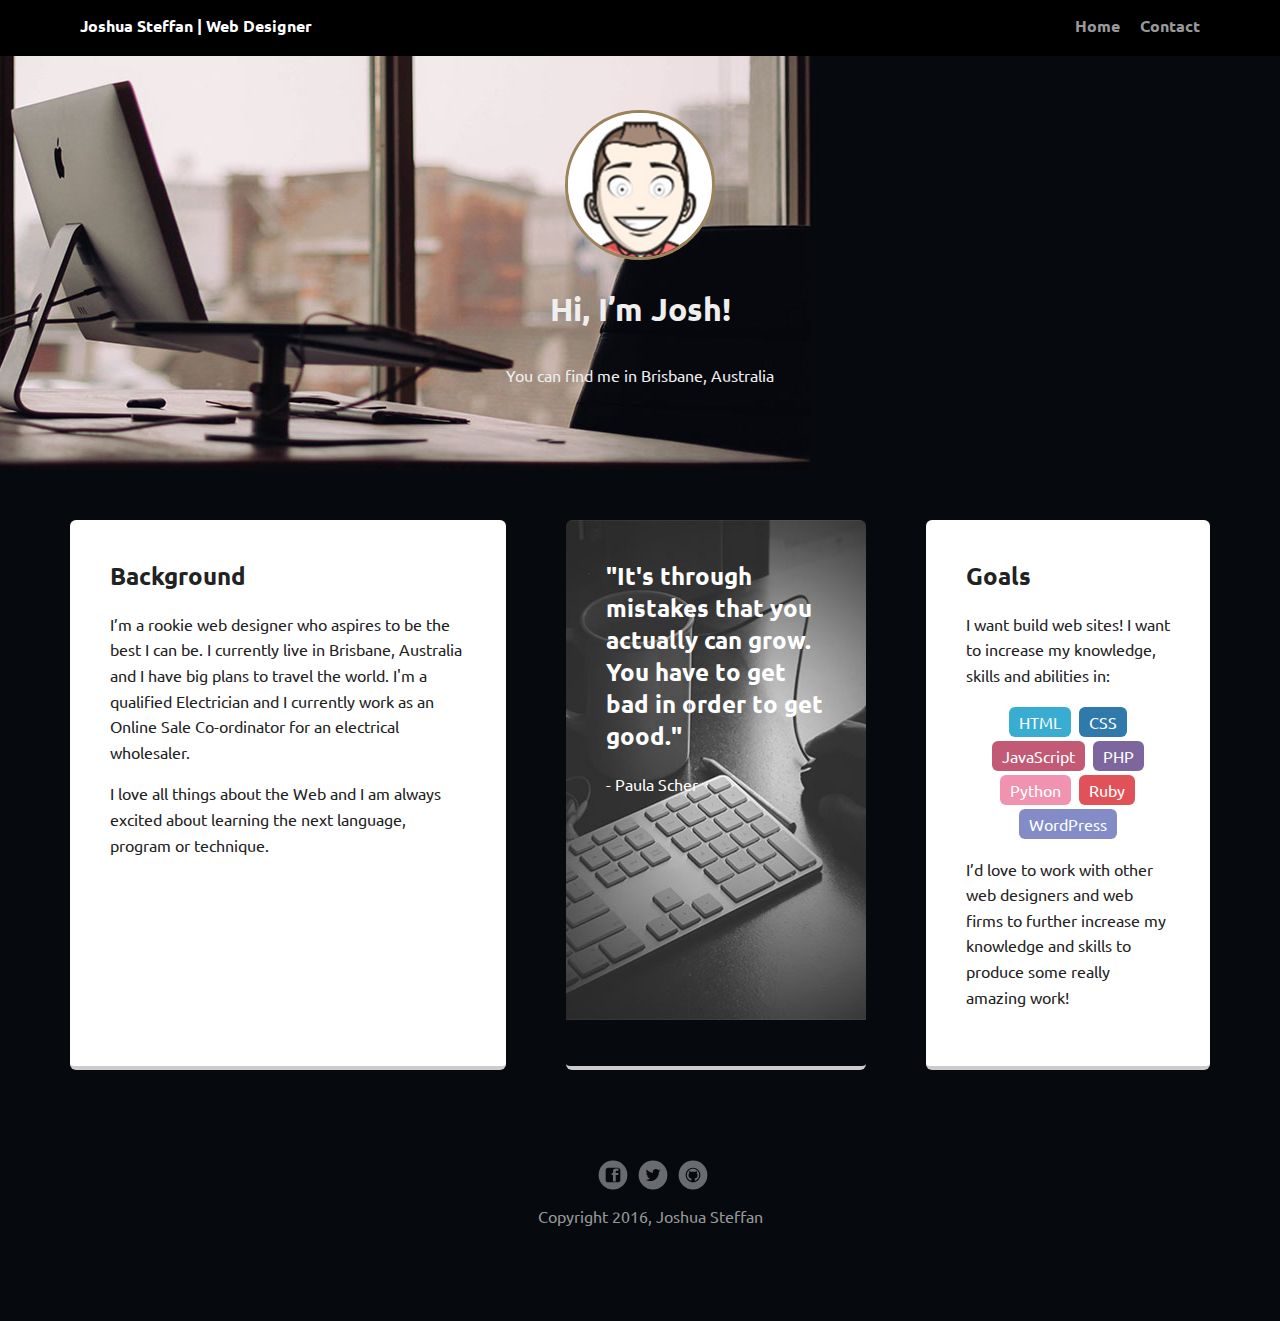
<file: index.html>
<!doctype html>
<html lang="en">
<head>
  <meta charset="utf-8">
  <title>Joshua Steffan's Profile</title>
  <meta name="viewport" content="width=device-width, initial-scale=1.0">
  <link rel="stylesheet" href="styles.css">
  <link href='https://fonts.googleapis.com/css?family=Ubuntu:400,300,500,700' rel='stylesheet' type='text/css'>
</head>
  <body>

    <div class="main-nav">
        <ul class="nav">
          <li class="name">Joshua Steffan | Web Designer</li>
          <li><a href="index.html">Home</a></li>
          <li><a href="contact.html">Contact</a></li>
        </ul>
    </div>

    <header>
      <img src="images/profile-pic.jpg" alt="Drawing of Joshua Steffan" class="profile-image">
      <h1 class="tag name">Hi, I’m Josh!</h1>
      <p class="tag location">You can find me in Brisbane, Australia</p>
    </header>

    <main class="flex">
      <div class="card">
        <h2>Background</h2>
        <p>I’m a rookie web designer who aspires to be the best I can be.  I currently live in Brisbane, Australia and I have big plans to travel the world. I'm a qualified Electrician and I currently work as an Online Sale Co-ordinator for an electrical wholesaler.</p>
        <p>I love all things about the Web and I am always excited about learning the next language, program or technique.</p>
      </div>

      <div class="card graphic">
        <h2>"It's through mistakes that you actually can grow. You have to get bad in order to get good."</h2>
        <p>- Paula Scher</p>
      </div>

      <div class="card">
        <h2>Goals</h2>
        <p>I want build web sites! I want to increase my knowledge, skills and abilities in:</p>
        <ul class="skills">
          <li class="html">HTML</li>
          <li class="css">CSS</li>
          <li class="javascript">JavaScript</li>
          <li class="php">PHP</li>
          <li class="python">Python</li>
          <li class="ruby">Ruby</li>
          <li class="wordpress">WordPress</li>
        </ul>
        <p>I’d love to work with other web designers and web firms to further increase my knowledge and skills to produce some really amazing work!</p>
      </div>

    </main>
    <footer>
      <ul>
        <li><a href="http://facebook.com/joshua.steffan1" class="social facebook">facebook</a></li>
        <li><a href="http://twitter.com/josh_steffan" class="social twitter">Twitter</a></li>
        <li><a href="https://github.com/JoshuaSteffan" class="social github">Github</a></li>
      </ul>
      <p class="copyright">Copyright 2016, Joshua Steffan</p>
    </footer>
  </body>
  </html>
</file>
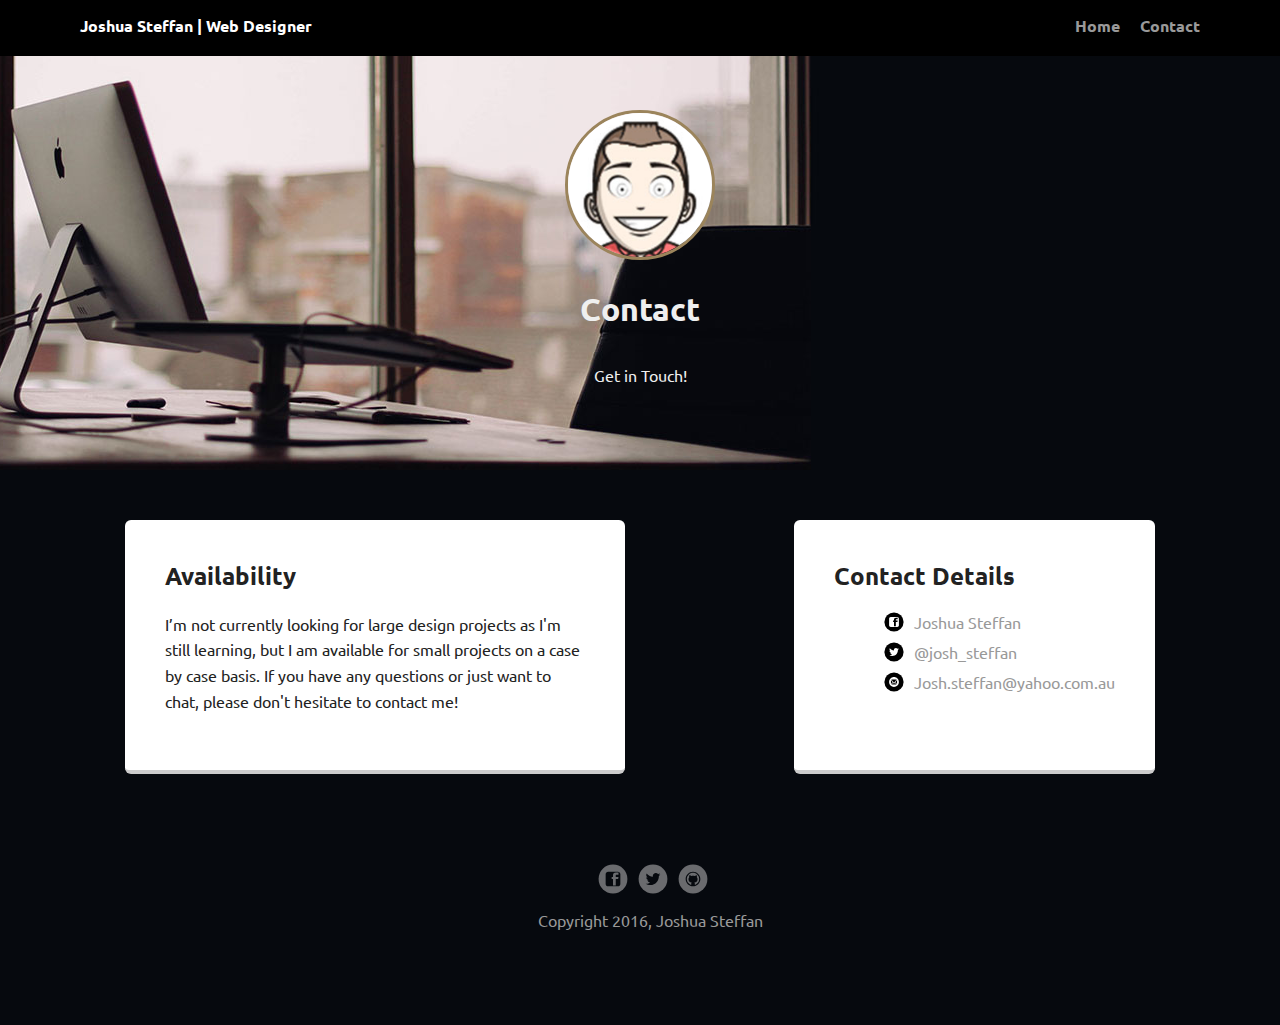
<file: contact.html>
<!doctype html>
<html lang="en">
<head>
  <meta charset="utf-8">
  <title>Joshua Steffan's Profile</title>
  <meta name="viewport" content="width=device-width, initial-scale=1.0">
  <link rel="stylesheet" href="styles.css">
  <link href='https://fonts.googleapis.com/css?family=Ubuntu:400,300,500,700' rel='stylesheet' type='text/css'>
</head>
  <body>

    <div class="main-nav">
        <ul class="nav">
          <li class="name">Joshua Steffan | Web Designer</li>
          <li><a href="index.html">Home</a></li>
          <li><a href="contact.html">Contact</a></li>
        </ul>
    </div>

    <header>
      <img src="images/profile-pic.jpg" alt="Drawing of Joshua Steffan" class="profile-image">
      <h1 class="tag name">Contact</h1>
      <p class="tag location">Get in Touch!</p>
    </header>

    <main class="flex">
      <div class="card">
        <h2>Availability</h2>
        <p>I’m not currently looking for large design projects as I'm still learning, but I am available for small projects on a case by case basis. If you have any questions or just want to chat, please don't hesitate to contact me!</p>
      </div>

      <div class="card">
        <h2>Contact Details</h2>
        <ul class="contact-details">
          <li class="contact-facebook"><a href="http://facebook.com/joshua.steffan1">Joshua Steffan</a></li>
          <li class="contact-twitter"><a href="http://twitter.com/josh_steffan">@josh_steffan</a></li>
          <li class="contact-mail"><a href="https://github.com/JoshuaSteffan">Josh.steffan@yahoo.com.au</a></li>
        </ul>
      </div>

    </main>
    <footer>
      <ul>
        <li><a href="http://facebook.com/joshua.steffan1" class="social facebook">facebook</a></li>
        <li><a href="http://twitter.com/josh_steffan" class="social twitter">Twitter</a></li>
        <li><a href="https://github.com/JoshuaSteffan" class="social github">Github</a></li>
      </ul>
      <p class="copyright">Copyright 2016, Joshua Steffan</p>
    </footer>
  </body>
  </html>
</file>
<file: styles.css>
/* Global Layout Set-up */
* {
  box-sizing: border-box;
}

body {
  margin: 0;
  padding: 0;
  text-align: center;
  font-family: 'Ubuntu', sans-serif;
  color: #222;
  background: #06090e;
}
/* Link Styles */

a {
  text-decoration: none;
  color: #999;
}
a:hover {
  color: #6633ff;
}

/* Section Styles */

.main-nav {
  width: 100%;
  background: black;
  min-height: 30px;
  padding: 10px;
  position: fixed;
  text-align: center;
}
.nav {
  display: flex;
  justify-content: space-around;
  font-weight: 700;
  list-style-type: none;
  margin: 0 auto;
  padding: 0;
}

.nav .name {
    display: block;
    margin-right: auto;
    color: white;
}
.nav li {
  padding: 5px 10px 10px 10px;
}
.nav a {
  transition: all .5s;
}
.nav a:hover {
  color: white;
}

header {
  text-align: center;
  background: url('images/Workspace01.jpg') no-repeat top center ;
  background-size: auto;
  overflow: hidden;
  padding-top: 60px;
}
header {
  line-height: 1.5;
}
header .profile-image {
  margin-top: 50px;
  width: 150px;
  height: 150px;
  border-radius: 50%;
  border: 3px solid #9b845b;
  transition: all .5s;
}
header .profile-image:hover {
  transform: scale(1.2);
}
.tag {
  color: #efefef;
  padding: 10px;
  border-radius: 5px;
  display: table;
  margin: 10px auto;
}
.location {
  color: #efefef;
}
.card {
  margin: 30px;
  padding: 20px 40px 40px;
  max-width: 500px;
  text-align: left;
  background: #fff;
  border-bottom: 4px solid #ccc;
  border-radius: 6px;
  transition: all .5s;
}
.graphic {
  background: url('images/Workspace03.jpg') no-repeat top center ;
  color: #fff;
}

.card:hover {
  border-color: #9b845b;
  transform: scale(1.1);
}

ul.skills {
  padding: 0;
  text-align: center;
}

.skills li {
  border-radius: 6px;
  display: inline-block;
  color: white;
  padding: 5px 10px;
  margin: 2px;
}

.html {
  background: #39add1;
}

.css {
  background: #3079ab;
}

.javascript {
  background: #c25975;
}

.php {
  background: #7d669e;
}

.python {
  background: #f092b0;
}

.ruby {
  background: #e15258;
}

.wordpress {
  background: #838cc7;
}

ul {
  list-style-type: none;
}

.contact-details li.contact-facebook a {
  background-image: url(images/facebook-contact.svg);
}

.contact-details li.contact-twitter a {
  background-image: url(images/twitter-contact.svg);
}

.contact-details li.contact-mail a {
  background-image: url(images/mail.svg);
}

.contact-details a {
  display: block;
  min-height: 20px;
  background-repeat: no-repeat;
  background-size: 20px 20px;
  padding: 0 0 0 30px;
  margin: 10px 0 0 10px;
}

footer {
  width: 100%;
  min-height: 30px;
  padding: 20px 0 40px 20px;
}

footer .copyright {
  top: -8px;
  font-size: .75em;
  color: #999;
}

footer ul {
  list-style-type: none;
  margin: 0;
  padding: 0;
}

footer ul li {
  display: inline-block;
}

a.social {
  display: inline-block;
  text-indent: -9999px;
  margin-left: 5px;
  width: 30px;
  height: 30px;
  background-size: 30px 30px;
  opacity: .4;
  transition: all .5s;
}
a.facebook {
  background-image: url(images/facebook-square.svg);
}
a.twitter {
  background-image: url(images/twitter.svg);
}
a.linkedin {
  background-image: url(images/linkedin.svg);
}
a.github {
  background-image: url(images/github.svg);
}
a.social:hover {
  opacity: 1;
}
.clearfix {
  clear: both;
}

/* Styles for larger screens */
@media screen and (min-width: 720px) {

  .flex {
      display: -ms-flexbox;      /* TWEENER - IE 10 */
      display: flex;
      max-width: 1200px;
      -ms-flex-pack: distribute;
      justify-content: space-around;
      margin: 0 auto;
  }

  header {
    min-height: 470px;
  }

  .nav {
    max-width: 1200px;
    padding: 0 30px;
  }


  main {
    padding-top: 20px;
  }

  main p {
    line-height: 1.6em;
  }

  footer {
    font-size: 1.3em;
    max-width: 1200px;
    margin: 40px auto;
  }

}
</file>
